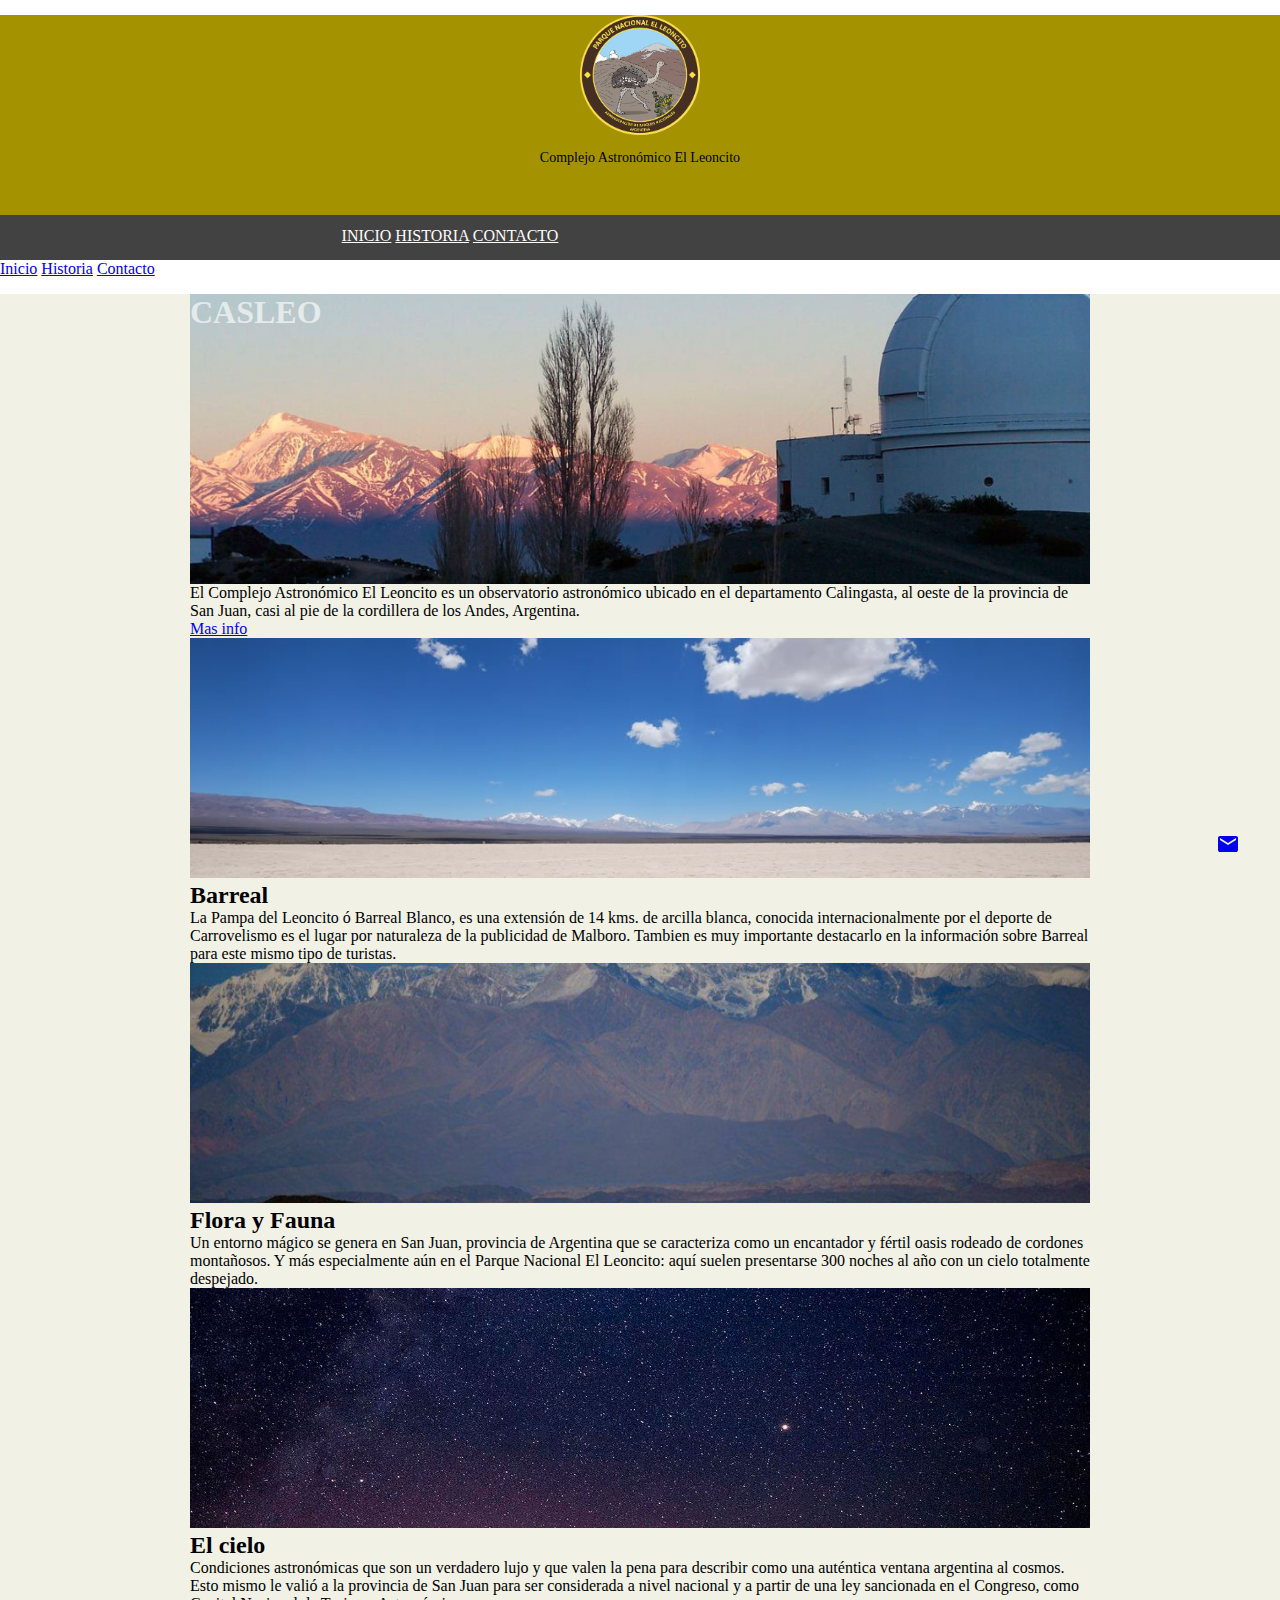
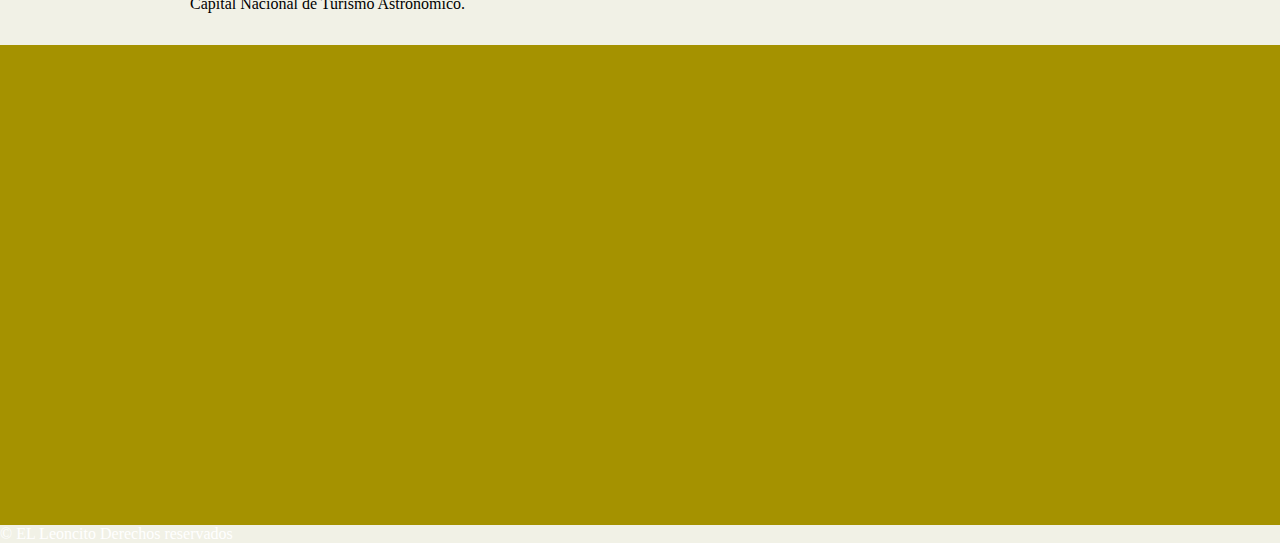
<file: index.html>
<!DOCTYPE html>
<html lang="en-US">
  <head>
    <meta charset="UTF-8" />
    <meta http-equiv="X-UA-Compatible" content="IE=edge" />
    <meta name="viewport" content="width=device-width, initial-scale=1" />
    <title>El Leoncito</title>
    <meta name="description" content="pagina prueba materialize" />
    <link
      href="https://fonts.googleapis.com/css?family=Roboto:regular,bold,italic,thin,light,bolditalic,black,medium&amp;amp;lang=en"
      rel="stylesheet"
    />
    <link
      href="https://fonts.googleapis.com/icon?family=Material+Icons"
      rel="stylesheet"
    />
    <link
      href="https://code.getmdl.io/1.3.0/material.indigo-pink.min.css"
      rel="stylesheet"
    />
    <link href="styles/main.css" rel="stylesheet" />
    <script src="https://code.getmdl.io/1.3.0/material.min.js" defer></script>
  </head>

  <body id="top">
    <div class="mdl-layout mdl-js-layout mdl-layout--fixed-header">
      <a
        href="https://reservascasleo.com/"
        id="contact-button"
        class="mdl-button mdl-button--fab mdl-js-button mdl-button--raised mdl-js-ripple-effect mdl-color--accent mdl-color-text--accent-contrast mdl-shadow--4dp"
      >
        <i class="material-icons">mail</i>
      </a>
      <header
        class="mdl-layout__header mdl-layout__header--waterfall site-header"
      >
        <div class="mdl-layout__header-row site-logo-row">
          <span class="mdl-layout__title">
            <div class="site-logo"></div>
            <span class="site-description"
              >Complejo Astronómico El Leoncito</span
            >
          </span>
        </div>
        <div
          class="mdl-layout__header-row site-navigation-row mdl-layout--large-screen-only"
        >
          <nav
            class="mdl-navigation mdl-typography--body-1-force-preferred-font"
          >
            <a class="mdl-navigation__link" href="index.html">Inicio</a>
            <a class="mdl-navigation__link" href="historia.html">Historia</a>
            <a class="mdl-navigation__link" href="contacto.html">Contacto</a>
          </nav>
        </div>
      </header>
      <div class="mdl-layout__drawer mdl-layout--small-screen-only">
        <nav class="mdl-navigation mdl-typography--body-1-force-preferred-font">
          <a class="mdl-navigation__link" href="index.html">Inicio</a>
          <a class="mdl-navigation__link" href="historia.html">Historia</a>
          <a class="mdl-navigation__link" href="contacto.html">Contacto</a>
        </nav>
      </div>
      <main class="mdl-layout__content">
        <div class="site-content">
          <div class="container">
            <div class="mdl-grid site-max-width">
              <div
                class="mdl-cell mdl-cell--12-col mdl-card mdl-shadow--4dp welcome-card portfolio-card"
              >
                <div class="mdl-card__title">
                  <h1 class="mdl-card__title-text">CASLEO</h1>
                </div>
                <div class="mdl-card__supporting-text">
                  El Complejo Astronómico El Leoncito es un observatorio
                  astronómico ubicado en el departamento Calingasta, al oeste de
                  la provincia de San Juan, casi al pie de la cordillera de los
                  Andes, Argentina.
                </div>
                <div class="mdl-card__actions mdl-card--border">
                  <a
                    class="mdl-button mdl-button--colored mdl-js-button mdl-js-ripple-effect mdl-button--accent"
                    href="https://casleo.conicet.gov.ar/"
                    target="_blank"
                  >
                    Mas info
                  </a>
                </div>
              </div>
            </div>

            <section class="section--center mdl-grid site-max-width">
              <div class="mdl-cell mdl-card mdl-shadow--4dp portfolio-card">
                <div class="mdl-card__media">
                  <img class="article-image" src="img/portfolio1.jpg" />
                </div>
                <div class="mdl-card__title">
                  <h2 class="mdl-card__title-text">Barreal</h2>
                </div>
                <div class="mdl-card__supporting-text">
                  La Pampa del Leoncito ó Barreal Blanco, es una extensión de 14
                  kms. de arcilla blanca, conocida internacionalmente por el
                  deporte de Carrovelismo es el lugar por naturaleza de la
                  publicidad de Malboro. Tambien es muy importante destacarlo en
                  la información sobre Barreal para este mismo tipo de turistas.
                </div>
              </div>
              <div class="mdl-cell mdl-card mdl-shadow--4dp portfolio-card">
                <div class="mdl-card__media">
                  <img class="article-image" src="img/portfolio2.jpg" />
                </div>
                <div class="mdl-card__title">
                  <h2 class="mdl-card__title-text">Flora y Fauna</h2>
                </div>
                <div class="mdl-card__supporting-text">
                  Un entorno mágico se genera en San Juan, provincia de
                  Argentina que se caracteriza como un encantador y fértil oasis
                  rodeado de cordones montañosos. Y más especialmente aún en el
                  Parque Nacional El Leoncito: aquí suelen presentarse 300
                  noches al año con un cielo totalmente despejado.
                </div>
              </div>
              <div class="mdl-cell mdl-card mdl-shadow--4dp portfolio-card">
                <div class="mdl-card__media">
                  <img class="article-image" src="img/portfolio3.jpg" />
                </div>
                <div class="mdl-card__title">
                  <h2 class="mdl-card__title-text">El cielo</h2>
                </div>
                <div class="mdl-card__supporting-text">
                  Condiciones astronómicas que son un verdadero lujo y que valen
                  la pena para describir como una auténtica ventana argentina al
                  cosmos. Esto mismo le valió a la provincia de San Juan para
                  ser considerada a nivel nacional y a partir de una ley
                  sancionada en el Congreso, como Capital Nacional de Turismo
                  Astronómico.
                </div>
              </div>
            </section>
            <section class="map">
              <iframe
                src="https://www.google.com/maps/embed?pb=!1m18!1m12!1m3!1d3391.0124464141054!2d-69.37613968452624!3d-31.797410721967267!2m3!1f0!2f0!3f0!3m2!1i1024!2i768!4f13.1!3m3!1m2!1s0x9686ebfb76fc6fbb%3A0x927d0dcaa1badda8!2sParque%20Nacional%20El%20Leoncito!5e0!3m2!1ses-419!2sar!4v1653254110820!5m2!1ses-419!2sar"
                width="600%"
                height="450"
                style="border: 0"
                allowfullscreen=""
                loading="lazy"
                referrerpolicy="no-referrer-when-downgrade"
              >
              </iframe>
            </section>

            <footer class="mdl-mini-footer">
              <div class="footer-container">
                <div class="mdl-logo">
                  &copy; EL Leoncito Derechos reservados
                </div>
              </div>
            </footer>
          </div>
        </div>
      </main>
    </div>
  </body>
</html>
</file>
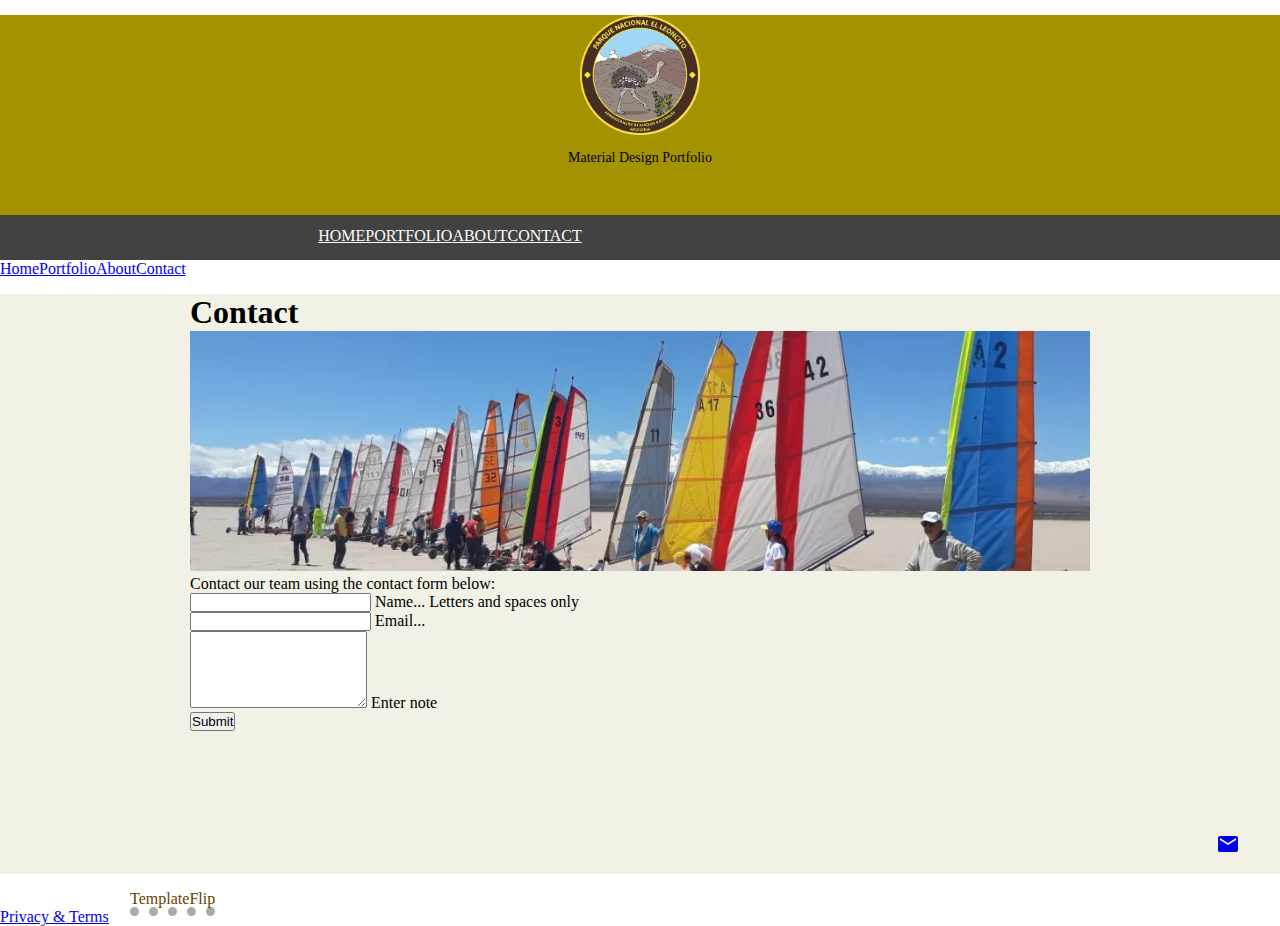
<file: contact.html>
<!DOCTYPE html>
<html lang="en-US">
  <head>
    <meta charset="UTF-8">
    <meta http-equiv="X-UA-Compatible" content="IE=edge">
    <meta name="viewport" content="width=device-width, initial-scale=1">
    <title>Contact</title>
    <meta name="description" content="Your contact page description"/>
    <link href="https://fonts.googleapis.com/css?family=Roboto:regular,bold,italic,thin,light,bolditalic,black,medium&amp;amp;lang=en" rel="stylesheet">
    <link href="https://fonts.googleapis.com/icon?family=Material+Icons" rel="stylesheet">
    <link href="https://code.getmdl.io/1.3.0/material.indigo-pink.min.css" rel="stylesheet">
    <link href="styles/main.css" rel="stylesheet">
  </head>
  <body id="top">
    <div class="mdl-layout mdl-js-layout mdl-layout--fixed-header"><a href="contact.html" id="contact-button" class="mdl-button mdl-button--fab mdl-js-button mdl-button--raised mdl-js-ripple-effect mdl-color--accent mdl-color-text--accent-contrast mdl-shadow--4dp"><i class="material-icons">mail</i></a>
      <header class="mdl-layout__header mdl-layout__header--waterfall site-header">
        <div class="mdl-layout__header-row site-logo-row"><span class="mdl-layout__title">
            <div class="site-logo"></div><span class="site-description">Material Design Portfolio</span></span></div>
        <div class="mdl-layout__header-row site-navigation-row mdl-layout--large-screen-only">
          <nav class="mdl-navigation mdl-typography--body-1-force-preferred-font"><a class="mdl-navigation__link" href="index.html">Home</a><a class="mdl-navigation__link" href="portfolio.html">Portfolio</a><a class="mdl-navigation__link" href="about.html">About</a><a class="mdl-navigation__link" href="contact.html">Contact</a>
          </nav>
        </div>
      </header>
      <div class="mdl-layout__drawer mdl-layout--small-screen-only">
        <nav class="mdl-navigation mdl-typography--body-1-force-preferred-font"><a class="mdl-navigation__link" href="index.html">Home</a><a class="mdl-navigation__link" href="portfolio.html">Portfolio</a><a class="mdl-navigation__link" href="about.html">About</a><a class="mdl-navigation__link" href="contact.html">Contact</a>
        </nav>
      </div>
      <main class="mdl-layout__content">
        <div class="site-content">
          <div class="mdl-grid site-max-width">
            <div class="mdl-cell mdl-cell--12-col mdl-card mdl-shadow--4dp page-content">
              <div class="mdl-card__title">
                <h1 class="mdl-card__title-text">Contact</h1>
              </div>
              <div class="mdl-card__media"><img class="article-image" src="img/contact.jpg" border="0" alt="Contact">
              </div>
              <div class="mdl-grid site-copy">
                <div class="mdl-cell mdl-cell--12-col"><div class="mdl-card__supporting-text">
  <p>Contact our team using the contact form below:</p>
  <form action="https://formspree.io/email@example.com" method="POST" class="form-contact">
      <div class="mdl-textfield mdl-js-textfield mdl-textfield--floating-label">
          <input class="mdl-textfield__input" pattern="[A-Z,a-z, ]*" type="text" id="Name" name="name">
          <label class="mdl-textfield__label" for="Name">Name...</label>
          <span class="mdl-textfield__error">Letters and spaces only</span>
      </div>
      <div class="mdl-textfield mdl-js-textfield mdl-textfield--floating-label">
          <input class="mdl-textfield__input" type="text" id="Email" name="_replyto">
          <label class="mdl-textfield__label" for="Email">Email...</label>
      </div>
      <div class="mdl-textfield mdl-js-textfield mdl-textfield--floating-label">
          <textarea class="mdl-textfield__input" type="text" rows="5" id="note" name="message"></textarea>
          <label class="mdl-textfield__label" for="note">Enter note</label>
      </div>
      <p>
          <button class="mdl-button mdl-js-button mdl-button--raised mdl-js-ripple-effect mdl-button--accent" type="submit">
              Submit
          </button>
      </p>
  </form>
</div></div>
              </div>
            </div>
          </div>
        </div>
        <footer class="mdl-mini-footer">
          <div class="footer-container">
            <div class="mdl-logo">&copy; Unitiled. Design: <a href="https://templateflip.com/" target="_blank">TemplateFlip</a></div>
            <ul class="mdl-mini-footer__link-list">
              <li><a href="#">Privacy & Terms</a></li>
            </ul>
          </div>
        </footer>
      </main>
      <script src="https://code.getmdl.io/1.3.0/material.min.js" defer></script>
    </div>
  </body>
</html>
</file>
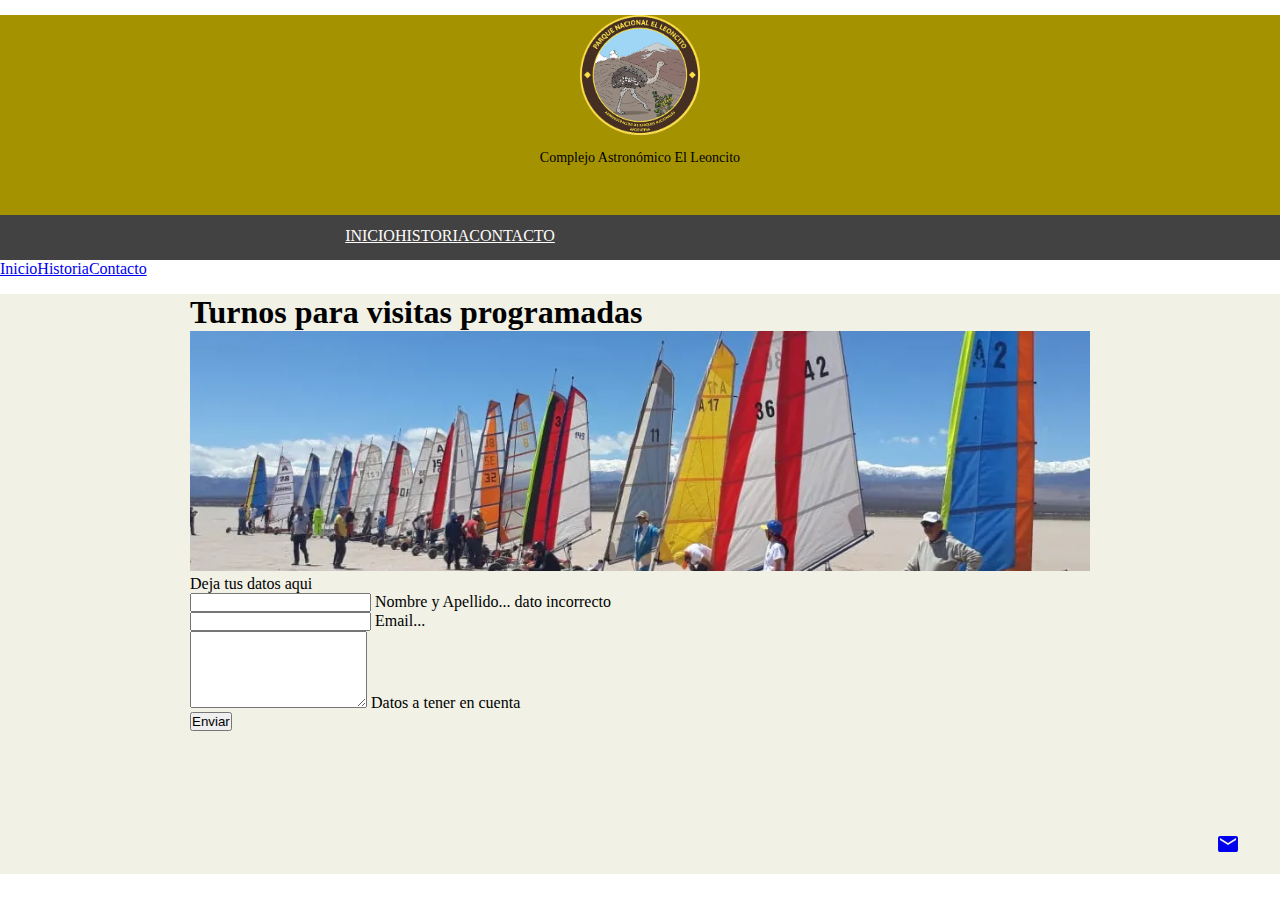
<file: contacto.html>
<!DOCTYPE html>
<html lang="en-US">
  <head>
    <meta charset="UTF-8" />
    <meta http-equiv="X-UA-Compatible" content="IE=edge" />
    <meta name="viewport" content="width=device-width, initial-scale=1" />
    <title>contacto</title>
    <meta name="description" content="Your contact page description" />
    <link
      href="https://fonts.googleapis.com/css?family=Roboto:regular,bold,italic,thin,light,bolditalic,black,medium&amp;amp;lang=en"
      rel="stylesheet"
    />
    <link
      href="https://fonts.googleapis.com/icon?family=Material+Icons"
      rel="stylesheet"
    />
    <link
      href="https://code.getmdl.io/1.3.0/material.indigo-pink.min.css"
      rel="stylesheet"
    />
    <link href="styles/main.css" rel="stylesheet" />
  </head>
  <body>
    <div class="mdl-layout mdl-js-layout mdl-layout--fixed-header">
      <a
        href="https://reservascasleo.com/"
        id="contact-button"
        class="mdl-button mdl-button--fab mdl-js-button mdl-button--raised mdl-js-ripple-effect mdl-color--accent mdl-color-text--accent-contrast mdl-shadow--4dp"
        ><i class="material-icons">mail</i></a
      >
      <header
        class="mdl-layout__header mdl-layout__header--waterfall site-header"
      >
        <div class="mdl-layout__header-row site-logo-row">
          <span class="mdl-layout__title">
            <div class="site-logo"></div>
            <span class="site-description"
              >Complejo Astronómico El Leoncito</span
            ></span
          >
        </div>
        <div
          class="mdl-layout__header-row site-navigation-row mdl-layout--large-screen-only"
        >
          <nav
            class="mdl-navigation mdl-typography--body-1-force-preferred-font"
          >
            <a class="mdl-navigation__link" href="index.html">Inicio</a
            ><a class="mdl-navigation__link" href="historia.html">Historia</a
            ><a class="mdl-navigation__link" href="contacto.html">Contacto</a>
          </nav>
        </div>
      </header>
      <div class="mdl-layout__drawer mdl-layout--small-screen-only">
        <nav class="mdl-navigation mdl-typography--body-1-force-preferred-font">
          <a class="mdl-navigation__link" href="index.html">Inicio</a
          ><a class="mdl-navigation__link" href="historia.html">Historia</a
          ><a class="mdl-navigation__link" href="contacto.html">Contacto</a>
        </nav>
      </div>
      <main class="mdl-layout__content">
        <div class="site-content">
          <div class="mdl-grid site-max-width">
            <div
              class="mdl-cell mdl-cell--12-col mdl-card mdl-shadow--4dp page-content"
            >
              <div class="mdl-card__title">
                <h1 class="mdl-card__title-text">
                  Turnos para visitas programadas
                </h1>
              </div>
              <div class="mdl-card__media">
                <img
                  class="article-image"
                  src="img/contact.jpg"
                  alt="Contact"
                />
              </div>
              <div class="mdl-grid site-copy">
                <div class="mdl-cell mdl-cell--12-col">
                  <div class="mdl-card__supporting-text">
                    <p>Deja tus datos aqui</p>
                    <form
                      action="https://reservascasleo.com/"
                      method="POST"
                      class="form-contact"
                    >
                      <div
                        class="mdl-textfield mdl-js-textfield mdl-textfield--floating-label"
                      >
                        <input
                          class="mdl-textfield__input"
                          pattern="[A-Z,a-z, ]*"
                          type="text"
                          id="Name"
                          name="name"
                        />
                        <label class="mdl-textfield__label" for="Name"
                          >Nombre y Apellido...</label
                        >
                        <span class="mdl-textfield__error"
                          >dato incorrecto</span
                        >
                      </div>
                      <div
                        class="mdl-textfield mdl-js-textfield mdl-textfield--floating-label"
                      >
                        <input
                          class="mdl-textfield__input"
                          type="text"
                          id="Email"
                          name="_replyto"
                        />
                        <label class="mdl-textfield__label" for="Email"
                          >Email...</label
                        >
                      </div>
                      <div
                        class="mdl-textfield mdl-js-textfield mdl-textfield--floating-label"
                      >
                        <textarea
                          class="mdl-textfield__input"
                          type="text"
                          rows="5"
                          id="note"
                          name="message"
                        ></textarea>
                        <label class="mdl-textfield__label" for="note"
                          >Datos a tener en cuenta</label
                        >
                      </div>
                      <p>
                        <button
                          class="mdl-button mdl-js-button mdl-button--raised mdl-js-ripple-effect mdl-button--accent"
                          type="submit"
                        >
                          Enviar
                        </button>
                      </p>
                    </form>
                  </div>
                </div>
              </div>
            </div>
          </div>
        </div>
        <footer class="mdl-mini-footer">
          <div class="footer-container">
            <div class="mdl-logo">&copy; EL Leoncito Derechos reservados</div>
          </div>
        </footer>
      </main>
      <script src="https://code.getmdl.io/1.3.0/material.min.js" defer></script>
    </div>
  </body>
</html>
</file>
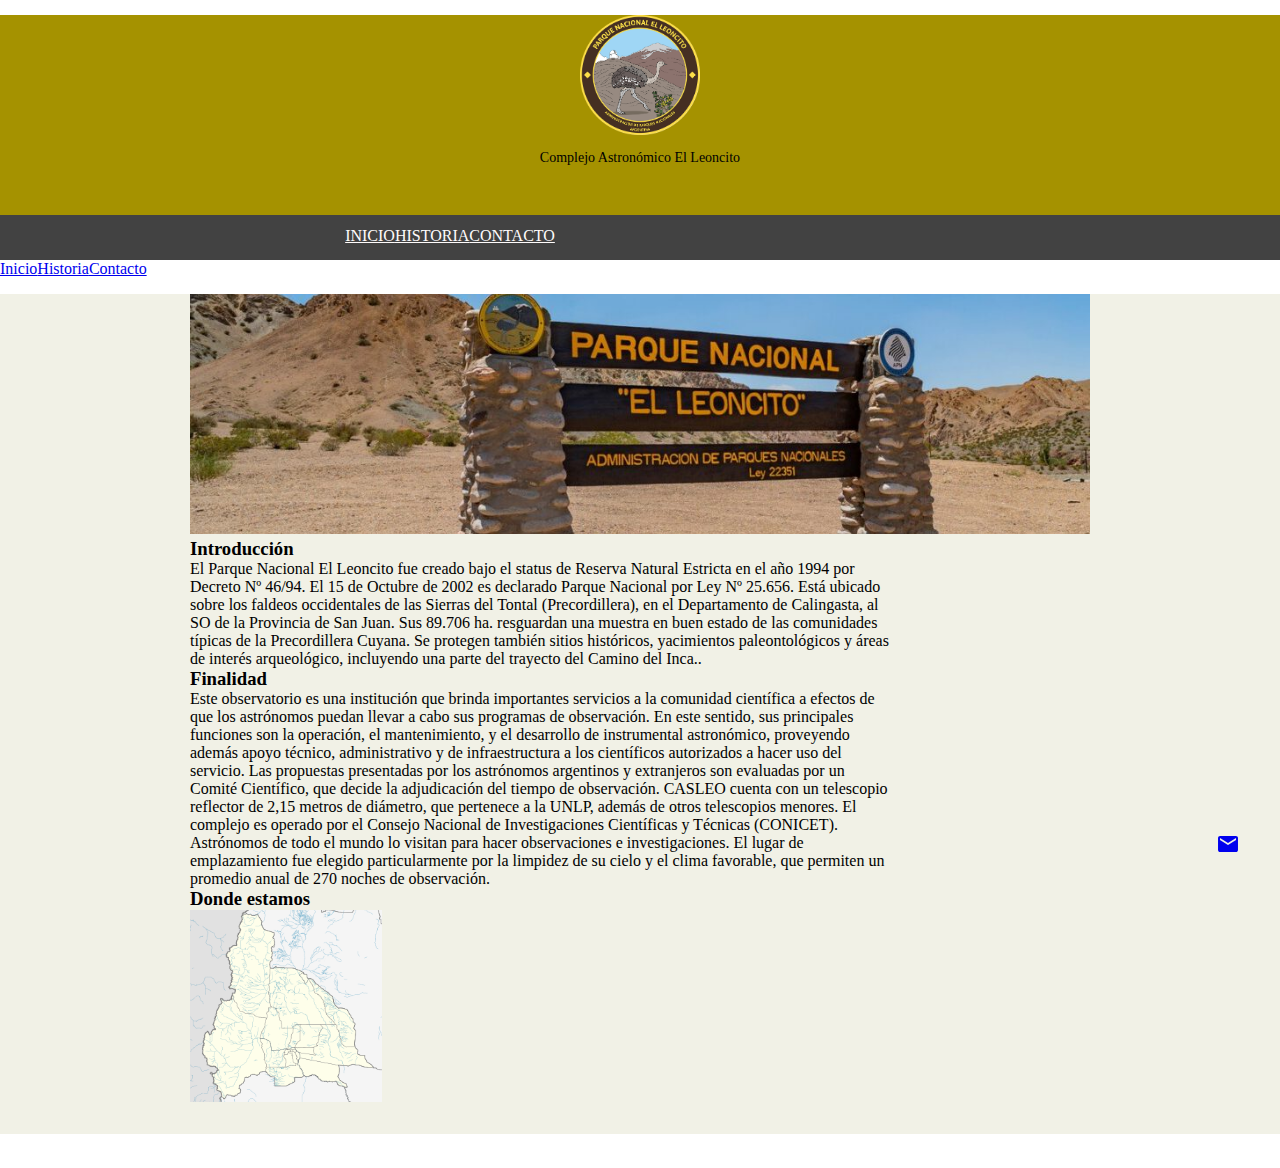
<file: historia.html>
<!DOCTYPE html>
<html lang="en-US">
  <head>
    <meta charset="UTF-8" />
    <meta http-equiv="X-UA-Compatible" content="IE=edge" />
    <meta name="viewport" content="width=device-width, initial-scale=1" />
    <title>historia</title>
    <meta name="description" content="Your about page description" />
    <link
      href="https://fonts.googleapis.com/css?family=Roboto:regular,bold,italic,thin,light,bolditalic,black,medium&amp;amp;lang=en"
      rel="stylesheet"
    />
    <link
      href="https://fonts.googleapis.com/icon?family=Material+Icons"
      rel="stylesheet"
    />
    <link
      href="https://code.getmdl.io/1.3.0/material.indigo-pink.min.css"
      rel="stylesheet"
    />
    <link href="styles/main.css" rel="stylesheet" />
  </head>
  <body id="top">
    <div class="mdl-layout mdl-js-layout mdl-layout--fixed-header">
      <a
        href="https://reservascasleo.com/"
        id="contact-button"
        class="mdl-button mdl-button--fab mdl-js-button mdl-button--raised mdl-js-ripple-effect mdl-color--accent mdl-color-text--accent-contrast mdl-shadow--4dp"
        ><i class="material-icons">mail</i></a
      >
      <header
        class="mdl-layout__header mdl-layout__header--waterfall site-header"
      >
        <div class="mdl-layout__header-row site-logo-row">
          <span class="mdl-layout__title">
            <div class="site-logo"></div>
            <span class="site-description"
              >Complejo Astronómico El Leoncito</span
            ></span
          >
        </div>
        <div
          class="mdl-layout__header-row site-navigation-row mdl-layout--large-screen-only"
        >
          <nav
            class="mdl-navigation mdl-typography--body-1-force-preferred-font"
          >
            <a class="mdl-navigation__link" href="index.html">Inicio</a
            ><a class="mdl-navigation__link" href="historia.html">Historia</a
            ><a class="mdl-navigation__link" href="contacto.html">Contacto</a>
          </nav>
        </div>
      </header>
      <div class="mdl-layout__drawer mdl-layout--small-screen-only">
        <nav class="mdl-navigation mdl-typography--body-1-force-preferred-font">
          <a class="mdl-navigation__link" href="index.html">Inicio</a
          ><a class="mdl-navigation__link" href="historia.html">Historia</a
          ><a class="mdl-navigation__link" href="contacto.html">Contacto</a>
        </nav>
      </div>
      <main class="mdl-layout__content">
        <div class="site-content">
          <div class="mdl-grid site-max-width">
            <div
              class="mdl-cell mdl-cell--12-col mdl-card mdl-shadow--4dp page-content"
            >
              <div class="mdl-card__media">
                <img class="article-image" src="img/about.jpg" />
              </div>
              <div class="mdl-grid site-copy">
                <div class="mdl-cell mdl-cell--12-col">
                  <h3
                    class="mdl-cell mdl-cell--12-col mdl-typography--headline"
                  >
                    Introducción
                  </h3>
                  <div
                    class="mdl-cell mdl-cell--8-col mdl-card__supporting-text no-padding"
                  >
                    <p>
                      El Parque Nacional El Leoncito fue creado bajo el status
                      de Reserva Natural Estricta en el año 1994 por Decreto Nº
                      46/94. El 15 de Octubre de 2002 es declarado Parque
                      Nacional por Ley Nº 25.656. Está ubicado sobre los faldeos
                      occidentales de las Sierras del Tontal (Precordillera), en
                      el Departamento de Calingasta, al SO de la Provincia de
                      San Juan. Sus 89.706 ha. resguardan una muestra en buen
                      estado de las comunidades típicas de la Precordillera
                      Cuyana. Se protegen también sitios históricos, yacimientos
                      paleontológicos y áreas de interés arqueológico,
                      incluyendo una parte del trayecto del Camino del Inca..
                    </p>
                  </div>

                  <h3
                    class="mdl-cell mdl-cell--12-col mdl-typography--headline"
                  >
                    Finalidad
                  </h3>
                  <div
                    class="mdl-cell mdl-cell--8-col mdl-card__supporting-text no-padding"
                  >
                    <p>
                      Este observatorio es una institución que brinda
                      importantes servicios a la comunidad científica a efectos
                      de que los astrónomos puedan llevar a cabo sus programas
                      de observación. En este sentido, sus principales funciones
                      son la operación, el mantenimiento, y el desarrollo de
                      instrumental astronómico, proveyendo además apoyo técnico,
                      administrativo y de infraestructura a los científicos
                      autorizados a hacer uso del servicio. Las propuestas
                      presentadas por los astrónomos argentinos y extranjeros
                      son evaluadas por un Comité Científico, que decide la
                      adjudicación del tiempo de observación. CASLEO cuenta con
                      un telescopio reflector de 2,15 metros de diámetro, que
                      pertenece a la UNLP, además de otros telescopios menores.
                      El complejo es operado por el Consejo Nacional de
                      Investigaciones Científicas y Técnicas (CONICET).
                      Astrónomos de todo el mundo lo visitan para hacer
                      observaciones e investigaciones. El lugar de emplazamiento
                      fue elegido particularmente por la limpidez de su cielo y
                      el clima favorable, que permiten un promedio anual de 270
                      noches de observación.
                    </p>
                  </div>

                  <h3
                    class="mdl-cell mdl-cell--12-col mdl-typography--headline"
                  >
                    Donde estamos
                  </h3>

                  <div class="mdl-grid">
                    <div class="mdl-cell mdl-cell--4-col">
                      <div
                        class="demo-card-image mdl-card mdl-shadow--2dp person1"
                      >
                        <div class="mdl-card__title mdl-card--expand"></div>
                      </div>
                    </div>
                  </div>
                </div>
              </div>
            </div>
          </div>
        </div>
        <footer class="mdl-mini-footer">
          <div class="footer-container">
            <div class="mdl-logo">&copy; EL Leoncito Derechos reservados</div>
          </div>
        </footer>
      </main>
      <script src="https://code.getmdl.io/1.3.0/material.min.js" defer></script>
    </div>
  </body>
</html>
</file>
<file: styles/main.css>
* {
  max-width: 100%;
  margin: 0;
  padding: 0;
  
}

.site-header {
  position: relative;
  background-color: #a59200;
}

.site-header .mdl-layout__header-row {
  padding: 0;
  -ms-flex-pack: center;
  justify-content: center;
  
}

.site-description {
  display: block;
  font-size: 14px;
  text-align: center;
  font-weight: 400;
  margin-bottom: 10px;
}

.is-compact .mdl-layout__title span {
  display: none;
  
}

.site-logo-row {
  min-height: 200px;
}

.is-compact .site-logo-row {
  min-height: auto;
  background-color: #424242;
}

.site-logo {
  background: url(../img/site-logo.png) 50% no-repeat;
  background-size: cover;
  height: 120px;
  width: 120px;
  margin: 15px auto;
}

.is-compact .site-logo {
  height: 50px;
  width: 50px;
  margin: 7px auto;
}

.site-navigation-row {
  background-color:#424242;
  text-transform: uppercase;
  height: 45px;
}

.site-navigation-row .mdl-navigation {
  text-align: center;
  max-width: 900px;
  width: 100%;
}

.site-navigation-row .mdl-navigation__link {
  -ms-flex: 1;
  flex: 1;
  line-height: 42px;
  color: rgb(255, 252, 252);
}

.site-navigation-row .is-active {
  position: relative;
  font-weight: bold;
  opacity: 1;
}

.site-navigation-row .mdl-navigation__link:hover {
  opacity: 1;
}

.mdl-layout__header .mdl-layout__drawer-button {
  color: rgb(213, 204, 24);
}

.mdl-layout__content {
  background-color: #ffffff;
}

.site-content {
  margin: 1em auto;
  min-height: 580px;
  background-color:#F1F1E6;
}

.page-content {
  padding-bottom: 2em;
}

.site-max-width {
  max-width: 900px;
  margin: auto;
}

.site-copy {
  max-width: 700px;
}

.welcome-card > .mdl-card__title {
  color: rgba(255, 255, 255, 0.622);
  height: 290px;
  background: url("../img/cover.jpg") center/cover;
}

.event-card {
  background: #a59200;
}

.event-card .mdl-card__actions {
  border-color: rgba(255, 255, 255, 0.2);
}

.event-card .mdl-card__title {
  -ms-flex-align: start;
      align-items: flex-start;
      
}

.event-card .mdl-card__title > h4 {
  margin-top: 0;
}

.event-card .mdl-card__actions {
  display: -ms-flexbox;
  display: flex;
  box-sizing: border-box;
  -ms-flex-align: center;
      align-items: center;
}

.event-card .mdl-card__actions > .material-icons {
  padding-right: 10px;
}


.section__play-btn {
  display: -ms-flexbox;
  display: flex;
  -ms-flex-align: center;
  align-items: center;
  -ms-flex-pack: center;
  justify-content: center;
  min-height: 150px;
  
}

.section__play-btn .material-icons {
  font-size: 3rem;
}

.section--center {
  margin: 0 auto 2rem;
}

.homepage-portfolio .mdl-button {
  margin: 0 auto;
}

.homepage-footer {
  background: #634100;
  margin-bottom: -1em;
  padding: 2rem 0;
}

.portfolio-card .mdl-card__title {
  padding-bottom: 0;
}

img.article-image {
  width: 100%;
  height: auto;
}

.demo-card-image.mdl-card {
  width: 192px;
  height: 192px;
}

.person1 {
  background: url("../img/person1.jpg") center/cover;
}

.person2 {
  background: url("../img/person2.jpg") center/cover;
}

.demo-card-image > .mdl-card__actions {
  height: 52px;
  padding: 16px;
  background: rgba(181, 50, 50, 0.3);
}

.demo-card-image__filename {
  color: #634100;
  font-size: 14px;
  font-weight: 500;
}

.form-contact .mdl-textfield {
  width: 100%;
}
.map{
background-color:#a59200;
padding: 1%;

}

#contact-button {
  position: fixed;
  display: block;
  right: 0;
  bottom: 0;
  margin-right: 40px;
  margin-bottom: 40px;
  z-index: 900;
  
}

footer .mdl-logo a {
  color: #634100;
  text-decoration: none;
  border-bottom: 9px dotted #aaa;
}

.footer-container {
  margin: 0 auto;
  color:white;
  
}
.article-image{
  width: auto;
  height: 15rem !important;
  object-fit: cover;
}
</file>
